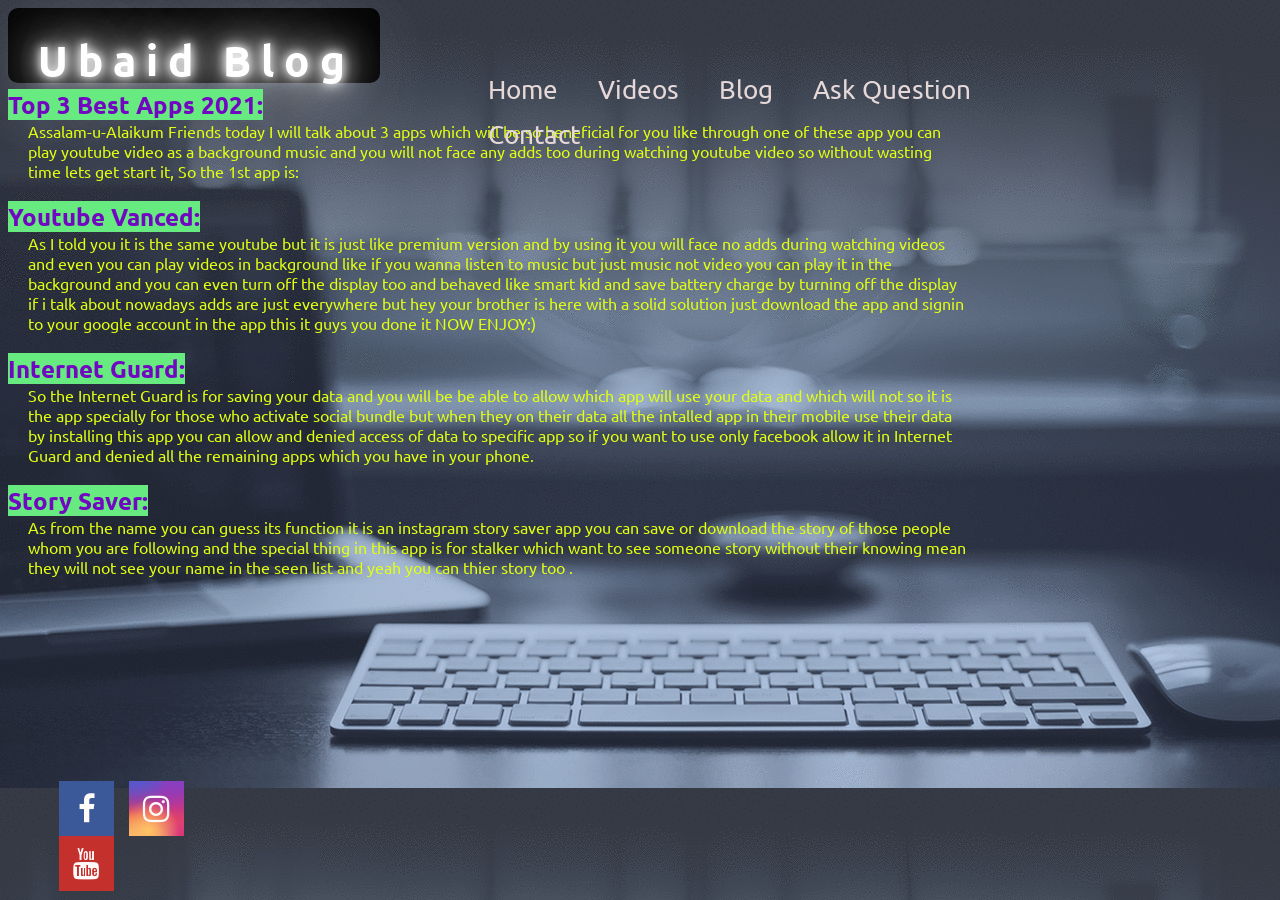
<file: blog 2.html>
<!DOCTYPE html>
<html lang="en">

<head>
    <meta charset="UTF-8">
    <meta name="viewport" content="width=device-width, initial-scale=1.0">
    <link rel="stylesheet" href="css/blog 2.css">
    <link rel="stylesheet" href="https://cdnjs.cloudflare.com/ajax/libs/font-awesome/4.7.0/css/font-awesome.min.css">
    <link rel="preconnect" href="https://fonts.gstatic.com">
<link href="https://fonts.googleapis.com/css2?family=Ubuntu&display=swap" rel="stylesheet">
    <title>Ubaid Blog</title>
</head>

<body>
    <header>
        <h1 class="logo">Ubaid Blog</h1>
        
        
        
        <nav class="navbar">
            <ul>
                <li><a href="index.html">Home</a></li>
                <li><a href="video.html" target="_blank">Videos</a></li>
                <li><a href="blog.html">Blog</a></li>
                <li><a href="question.html">Ask Question</a></li>
                <li><a href="contact.html">Contact</a></li>
            </ul>
        </nav>
        <div class="social">
            <ul>
                <li><a href="https://www.facebook.com/ubaid.alishah.7/" class="fa fa-facebook" target="_blank"></a></li>
                <li><a href="https://www.instagram.com/ubaid_ali_shah/?hl=en" class="fa fa-instagram" target="_blank"></a></li>
                <li><a href="https://www.youtube.com/channel/UCR-MJ4jr49evOHUJ6upgwZA/videos" class="fa fa-youtube" target="_blank"></a></li>
            </ul>
        </div>
        </header>
    <h2 class="topic">Top 3 Best Apps 2021:</h2> <br>
    <span id="intro">Assalam-u-Alaikum Friends today I will talk about 3 apps which will be so beneficial for you like through one of these app you can 
        play youtube video as a background music and you will not face any adds too during watching youtube video so without wasting time lets get start it,
        So the 1st app is: <br><br>

    </span>
    <h2 class="topic">Youtube Vanced:</h2> <br>
    <span id="vanced">As I told you it is the same youtube but it is just like premium version and by using it you will face no adds during watching videos
        and even you can play videos in background like if you wanna listen to music but just music not video you can play it in the background and 
        you can even turn off the display too and behaved like smart kid and save battery charge by turning off the display
         if i talk about nowadays adds are just everywhere but hey your brother is here with a solid solution just download the app and signin to 
        your google account in the app this it guys you done it NOW ENJOY:) <br> <br>
    </span>
    <h2 class="topic">Internet Guard:</h2> <br>
    <span id="guard">So the Internet Guard is for saving your data and you will be be able to allow which app will use your data and which will not so
         it is the app specially for those who activate social bundle but when they on their data all the intalled app in their mobile use their
        data by installing this app you can allow and denied access of data to specific app so if you want to use only facebook allow it in Internet Guard and denied all 
        the remaining apps which you have in your phone. <br> <br>
    </span>
    <h2 class="topic">Story Saver:</h2> <br>
    <span id="story">As from the name you can guess its function it is an instagram story saver app you can save or download the story of those people whom you are following
        and the special thing in this app is for stalker which want to see someone story without their knowing mean they will not see your name in the seen list and yeah you
        can thier story too . <br><br>

    </span>

</body>

</html>
</file>
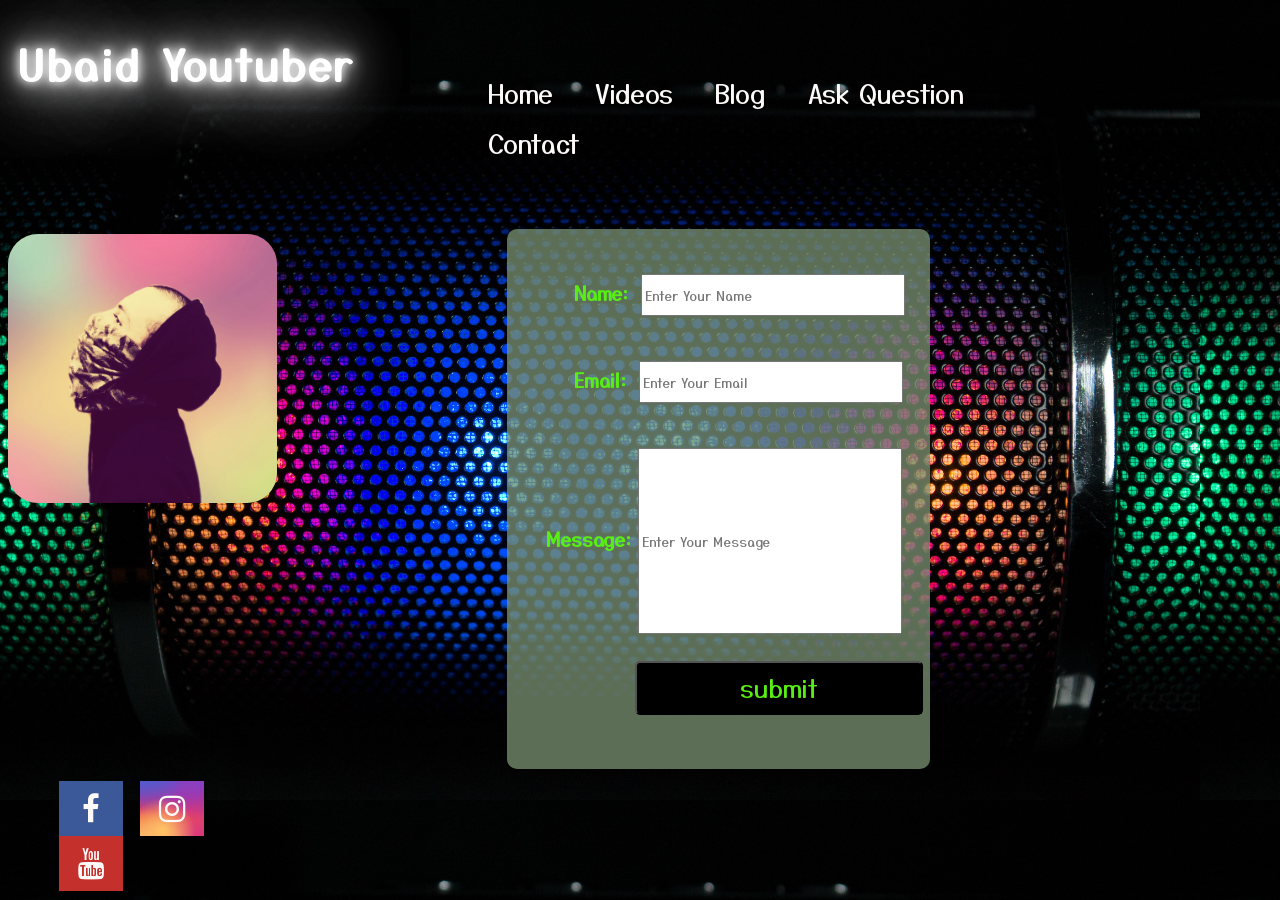
<file: contact.html>
<!DOCTYPE html>
<html lang="en">
<head>
    <meta charset="UTF-8">
    <meta name="viewport" content="width=device-width, initial-scale=1.0">
    <link rel="stylesheet" href="css/contact.css">
    <link rel="stylesheet" href="https://cdnjs.cloudflare.com/ajax/libs/font-awesome/4.7.0/css/font-awesome.min.css">
    <link rel="preconnect" href="https://fonts.gstatic.com">
<link href="https://fonts.googleapis.com/css2?family=Yusei+Magic&display=swap" rel="stylesheet">
    <title>Contact</title>
</head>
<body>
    <h1 class="logo">Ubaid Youtuber</h1>
    <img src="image/Channel.jpg" alt="logo" class="photo">
    <nav class="navbar">
        <ul>
            <li><a href="index.html">Home</a></li>
            <li><a href="video.html" target="_blank">Videos</a></li>
            <li><a href="blog.html">Blog</a></li>
            <li><a href="question.html">Ask Question</a></li>
            <li><a href="contact.html">Contact</a></li>
        </ul>
    </nav>
 
    <div class="social">
        <ul>
            <li><a href="https://www.facebook.com/ubaid.alishah.7/" class="fa fa-facebook" target="_blank"></a></li>
            <li><a href="https://www.instagram.com/ubaid_ali_shah/?hl=en" class="fa fa-instagram" target="_blank"></a></li>
            <li><a href="https://www.youtube.com/channel/UCR-MJ4jr49evOHUJ6upgwZA/videos" class="fa fa-youtube" target="_blank"></a></li>
        </ul>
    </div>
    <div class="container">

    <form action="noaction.php">
        <label for="ub">&nbsp;&nbsp;&nbsp;&nbsp;Name:&nbsp;</label>
        <input type="text" name="name" id="ub" placeholder="Enter Your Name"> <br>
        <label for="ab">&nbsp;&nbsp;&nbsp;&nbsp;Email:&nbsp;</label>
        <input type="email" name="email" id="ab" placeholder="Enter Your Email"> <br>
        <label for="ib">Message: </label>
        <input type="text" name="Message" id="ib" placeholder="Enter Your Message"> <br>
        <input type="submit" value="submit" id="db">
    </form>
</div>
</body>
</html>
</file>
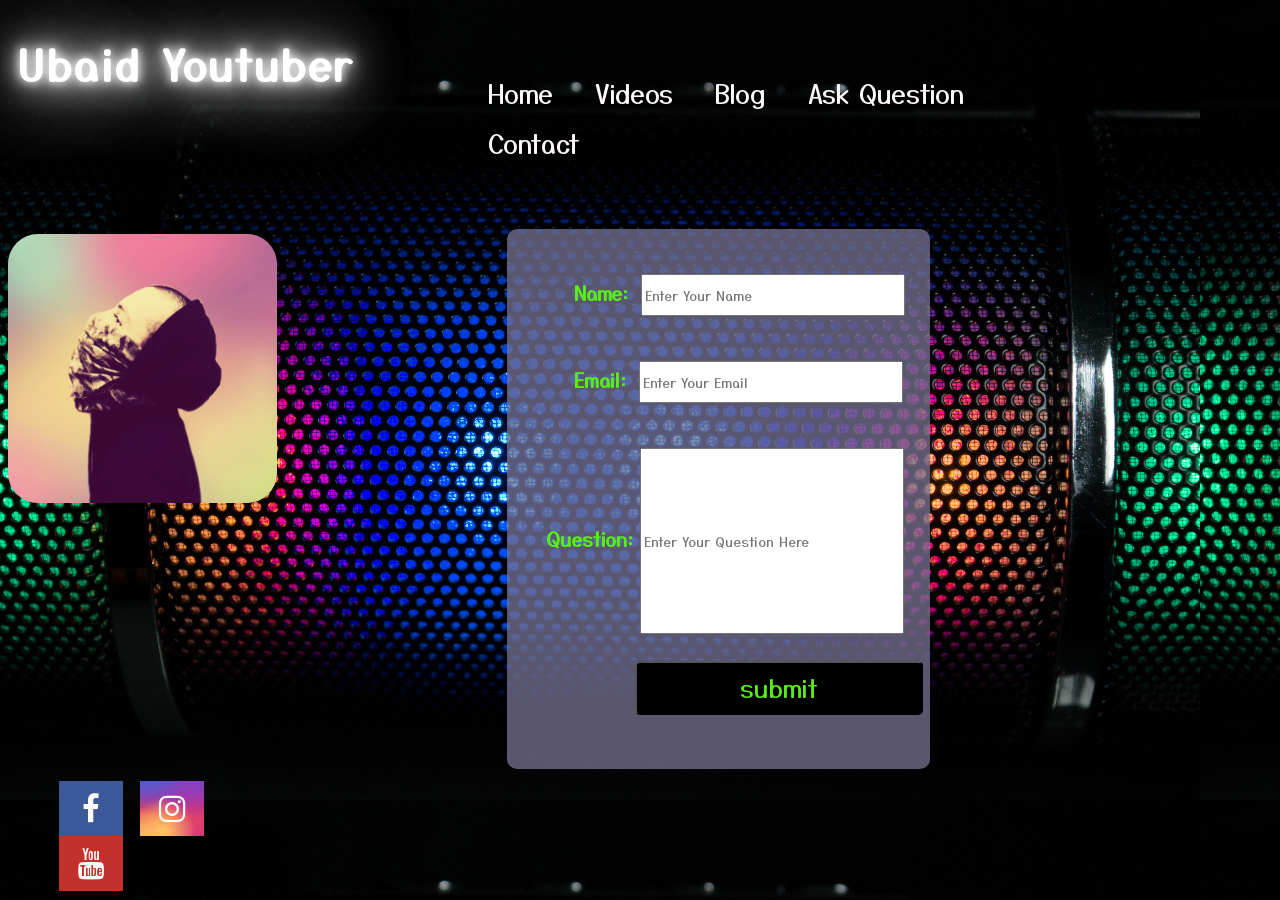
<file: question.html>
<!DOCTYPE html>
<html lang="en">
<head>
    <meta charset="UTF-8">
    <meta name="viewport" content="width=device-width, initial-scale=1.0">
    <link rel="stylesheet" href="css/question.css">
    <link rel="stylesheet" href="https://cdnjs.cloudflare.com/ajax/libs/font-awesome/4.7.0/css/font-awesome.min.css">
    <link rel="preconnect" href="https://fonts.gstatic.com">
<link href="https://fonts.googleapis.com/css2?family=Yusei+Magic&display=swap" rel="stylesheet">
    <title>Question</title>
</head>
<body>
    <h1 class="logo">Ubaid Youtuber</h1>
    <img src="image/Channel.jpg" alt="logo" class="photo">
    <nav class="navbar">
        <ul>
            <li><a href="index.html">Home</a></li>
            <li><a href="video.html" target="_blank">Videos</a></li>
            <li><a href="blog.html">Blog</a></li>
            <li><a href="question.html">Ask Question</a></li>
            <li><a href="contact.html">Contact</a></li>
        </ul>
    </nav>
 
    <div class="social">
        <ul>
            <li><a href="https://www.facebook.com/ubaid.alishah.7/" class="fa fa-facebook" target="_blank"></a></li>
            <li><a href="https://www.instagram.com/ubaid_ali_shah/?hl=en" class="fa fa-instagram" target="_blank"></a></li>
            <li><a href="https://www.youtube.com/channel/UCR-MJ4jr49evOHUJ6upgwZA/videos" class="fa fa-youtube" target="_blank"></a></li>
        </ul>
    </div>
    <div class="container">

    <form action="noaction.php">
        <label for="ub">&nbsp;&nbsp;&nbsp;&nbsp;Name:&nbsp;</label>
        <input type="text" name="name" id="ub" placeholder="Enter Your Name"> <br>
        <label for="ab">&nbsp;&nbsp;&nbsp;&nbsp;Email:&nbsp;</label>
        <input type="email" name="email" id="ab" placeholder="Enter Your Email"> <br>
        <label for="ib">Question: </label>
        <input type="text" name="Question" id="ib" placeholder="Enter Your Question Here"> <br>
        <input type="submit" value="submit" id="db">
    </form>
</div>
</body>
</html>
</file>
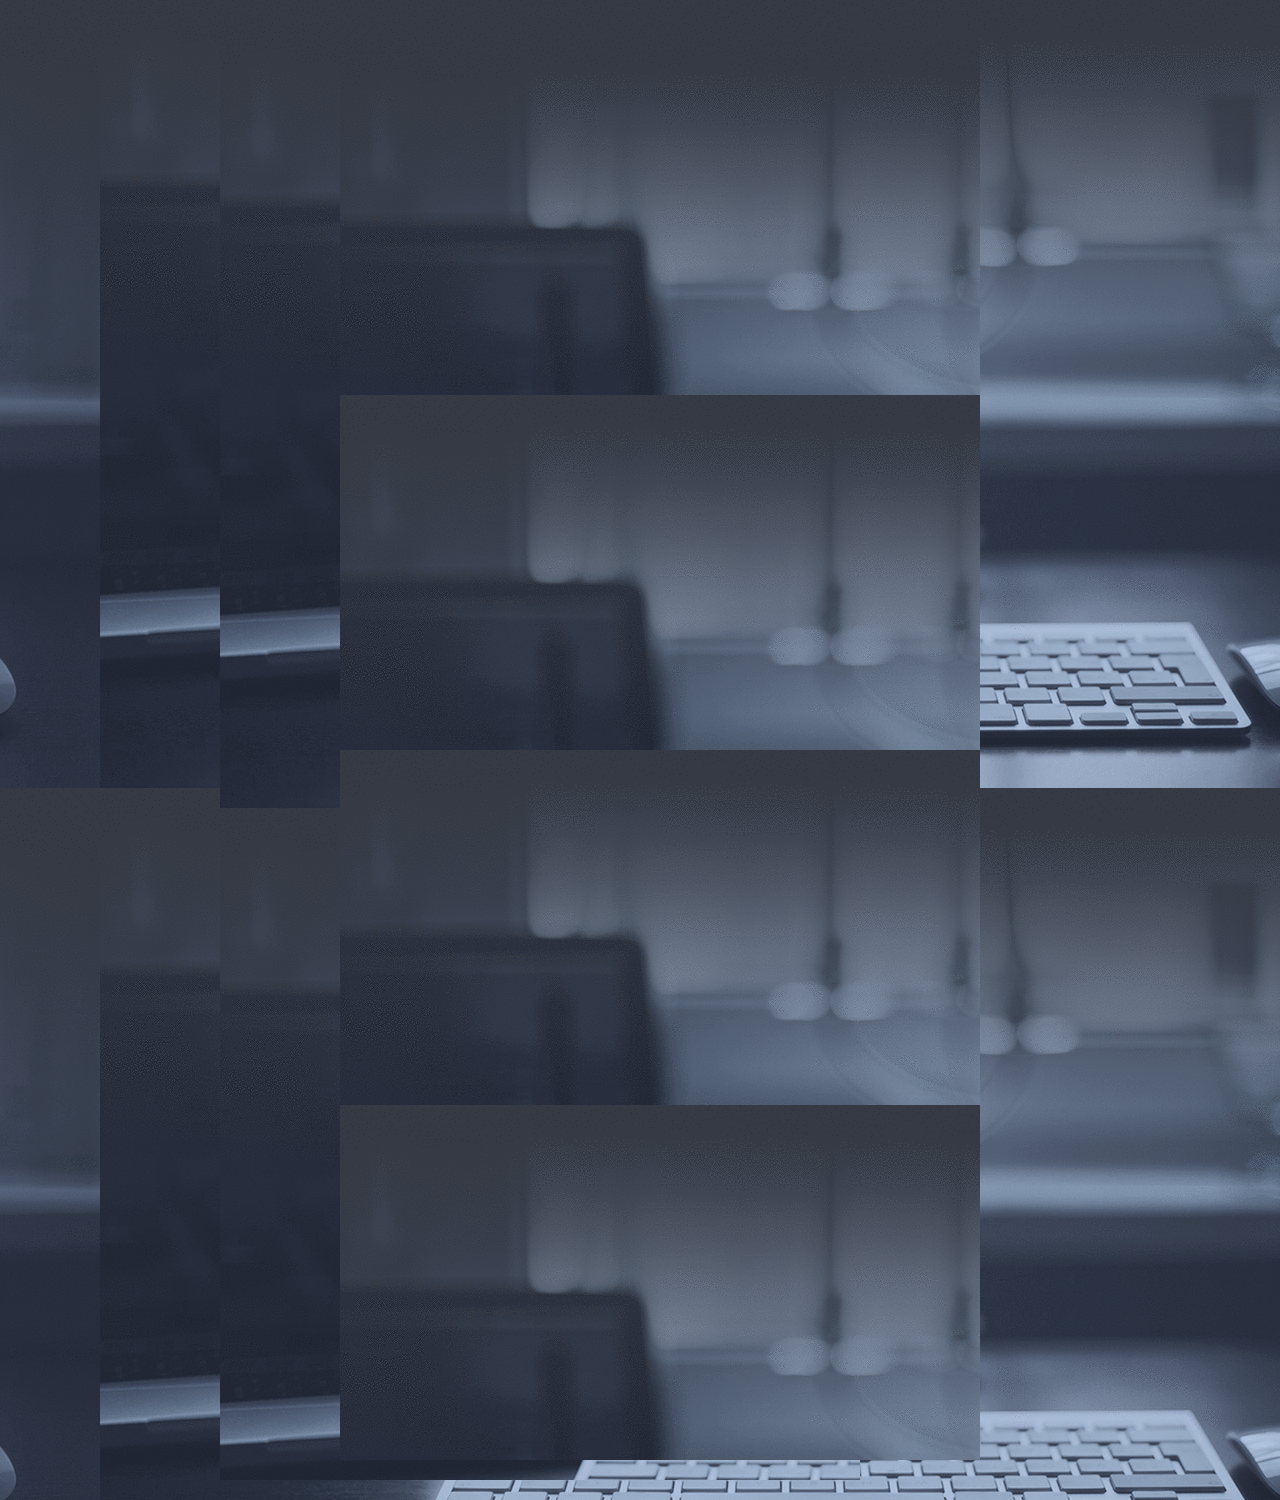
<file: video.html>
<html>
    <head>
        <iframe width="560" height="315" src="https://www.youtube.com/embed/gCnKOAfqjAY" frameborder="0" allow="accelerometer; autoplay; clipboard-write; encrypted-media; gyroscope; picture-in-picture" allowfullscreen></iframe>
        <iframe width="560" height="315" src="https://www.youtube.com/embed/6Ulg20Hen6M" frameborder="0" allow="accelerometer; autoplay; clipboard-write; encrypted-media; gyroscope; picture-in-picture" allowfullscreen></iframe>
        <iframe width="560" height="315" src="https://www.youtube.com/embed/9aguwcWEw5I" frameborder="0" allow="accelerometer; autoplay; clipboard-write; encrypted-media; gyroscope; picture-in-picture" allowfullscreen></iframe>
        <iframe width="560" height="315" src="https://www.youtube.com/embed/CE5NkbDU-bQ" frameborder="0" allow="accelerometer; autoplay; clipboard-write; encrypted-media; gyroscope; picture-in-picture" allowfullscreen></iframe>
        <link rel="stylesheet" href="css/video.css">
        <title>Videos</title>

    </head>
    <body>
        
        
    </body>
</html>
</file>
<file: css/blog 2.css>
*{
  font-family: 'Ubuntu', sans-serif;
  box-sizing: border-box;
}  
.topic{
  color: #7107c0;
  display: inline;
  background-color: #67ea80;
}
body{
  background-image: url(../image/imageblog.png);
  max-width: 1200px;
}
#vanced{
  color: #e1ff11;
  margin-left: 20px;
  display: block;
  padding-right: 20%;
}
#intro{
  color: #e1ff11;
  display: block;
  margin-left: 20px;
  padding-right: 20%;
}
#story{
  color: #e1ff11;
  display: block;
  margin-left: 20px;
  padding-right: 20%;
}
#guard{
  color: #e1ff11;
  display: block;
  margin-left: 20px;
  padding-right: 20%;
}


.navbar li{
  display: inline-block;
  padding-top: 13px;
}

.navbar li a {
      text-decoration: none;
       font-size: 26px;
      color: rgb(230, 216, 216);
      display: inline-block;
      width: auto;
      padding-left: 18px;
      padding-right: 18px;
}
.navbar ul {
/* border: 2px solid black; */
max-width: 50%;
margin-left: 33%;
position: absolute;
top: 5%;
max-height: auto;
/* background:  #000; */
border-radius: 8px; 
}
.logo{
  color: #fff;
  max-height: 75px;
  max-width: 31%;
  background-color: #000;
  padding-top:25px;
  margin-bottom: 6px;
  margin-top: 0%;
  font-size: 42px;
  padding-left: 10px;
  letter-spacing: 3px;
  border-radius: 10px; 
  padding-left: 30px;
  letter-spacing: 10px;
}
.logo{
  text-shadow: 0 0 10px #fff,
               0 0 20px #fff,
               0 0 40px #fff,
               0 0 80px #fff,
               0 0 120px #fff,  
               0 0 160px #fff;   


}
.navbar li a:hover{
  background-color: grey;
  border-radius: 8px;
  color: black;
  }
  .social ul{
    /* border: 2px solid yellow; */
    width: 18%;
    position: absolute;
    margin-left: 0%;
    top:85% ;

  }
  .social ul li{
      display: inline-block;
    padding-left:11px;
      
  }
  .social a{
    padding: 12px;
    font-size: 31px;
    width: 55px;
    text-align: center;
    text-decoration: none;
    color: snow;
  }
.fa-facebook{
    background: #3B5998
}
.fa-instagram{
    background: radial-gradient(circle farthest-corner at 35% 90%, #fec564, transparent 50%), radial-gradient(circle farthest-corner at 0 140%, #fec564, transparent 50%), radial-gradient(ellipse farthest-corner at 0 -25%, #5258cf, transparent 50%), radial-gradient(ellipse farthest-corner at 20% -50%, #5258cf, transparent 50%), radial-gradient(ellipse farthest-corner at 100% 0, #893dc2, transparent 50%), radial-gradient(ellipse farthest-corner at 60% -20%, #893dc2, transparent 50%), radial-gradient(ellipse farthest-corner at 100% 100%, #d9317a, transparent), linear-gradient(#6559ca, #bc318f 30%, #e33f5f 50%, #f77638 70%, #fec66d 100%); ;
}
.fa-youtube{
    background: #c4302b;
}
</file>
<file: css/contact.css>
*{

    font-family: 'Yusei Magic', sans-serif;
}

.container{
    /* border: 2px solid red; */
    display:flex;
    align-content: center;
    margin-left: 39vw;
    margin-top: 15vh;
    width: 30vw;
    background-color: #799070c4;
    border-radius: 10px;
    height: 60vh;
    padding-left: 3vw;
    
}
#ub{
margin-top: 5vh;
width: 20vw;
height: 4vh;

}
#ab{
    margin-top: 5vh;
    width: 20vw;
    height: 4vh;
}
#ib{

height: 20vh;
width: 20vw;
margin-top: 5vh;

}
#db{
    height: 6vh;
    width: 32vh;
    margin-top: 3vh;
    margin-left: 7vw;
    font-size: 25px;
    color: #58ee14;
    background: black;
    text-align: center;
    padding-bottom: 3px;
    border-radius:5px;
}
body{
    background-image: url(../image/5.jpg);
    background-size: 1200px;
}
label{
    color:#58ee14;
    font-weight: bold;
    font-size: 1.2rem;

}
img{
    
    display: inline-block;
    max-width: 21%;
     position: absolute;
     /* border: 2px solid green; */
     top: 26%;
     border-radius: 30px;
     
}
.logo{
    color: #fff;
    max-height: 75px;
    max-width: 31%;
    background-color: #000;
    padding-top:25px;
    margin-bottom: 6px;
    margin-top: 0%;
    font-size: 42px;
    padding-left: 10px;
    letter-spacing: 3px;
}
.logo{
    text-shadow: 0 0 10px #fff,
                 0 0 20px #fff,
                 0 0 40px #fff,
                 0 0 80px #fff,
                 0 0 120px #fff,  
                 0 0 160px #fff;  


  }
  .navbar li{
    display: inline-block;
    padding-top: 13px;
}

.navbar li a {
        text-decoration: none;
        /* border: 2px solid red; */
        font-size: 26px;
        color: snow;
        display: inline-block;
        width: auto;
        padding-left: 18px;
        padding-right: 18px;
}
.navbar ul {
	/* border: 2px solid black; */
	max-width: 50%;
	margin-left: 33%;
	position: absolute;
	top: 5%;
	max-height: auto;
	/* background: #384769; */
	border-radius: 8px;
}
.social ul{
    /* border: 2px solid yellow; */
    width: 18%;
    position: absolute;
    margin-left: 0%;
    top:85% ;

  }
  .social ul li{
      display: inline-block;
    padding-left:11px;
      
  }
  .social a{
    padding: 12px;
    font-size: 31px;
    width: 40px;
    text-align: center;
    text-decoration: none;
    color: snow;
  }
.fa-facebook{
    background: #3B5998
}
.fa-instagram{
    background: radial-gradient(circle farthest-corner at 35% 90%, #fec564, transparent 50%), radial-gradient(circle farthest-corner at 0 140%, #fec564, transparent 50%), radial-gradient(ellipse farthest-corner at 0 -25%, #5258cf, transparent 50%), radial-gradient(ellipse farthest-corner at 20% -50%, #5258cf, transparent 50%), radial-gradient(ellipse farthest-corner at 100% 0, #893dc2, transparent 50%), radial-gradient(ellipse farthest-corner at 60% -20%, #893dc2, transparent 50%), radial-gradient(ellipse farthest-corner at 100% 100%, #d9317a, transparent), linear-gradient(#6559ca, #bc318f 30%, #e33f5f 50%, #f77638 70%, #fec66d 100%); ;
}
.fa-youtube{
    background: #c4302b;
}
.navbar li a:hover{
    background-color: grey;
    border-radius: 8px;
    color: black;
    }
</file>
<file: css/question.css>
*{
    font-family: 'Yusei Magic', sans-serif;

}
.container{
    /* border: 2px solid red; */
    display:flex;
    align-content: center;
    margin-left: 39vw;
    margin-top: 15vh;
    width: 30vw;
    background-color: #747090c4;
    border-radius: 10px;
    height: 60vh;
    padding-left: 3vw;
    
}
#ub{
margin-top: 5vh;
width: 20vw;
height: 4vh;

}
#ab{
    margin-top: 5vh;
    width: 20vw;
    height: 4vh;
}
#ib{

height: 20vh;
width: 20vw;
margin-top: 5vh;

}
#db{
    height: 6vh;
    width: 32vh;
    margin-top: 3vh;
    margin-left: 7vw;
    font-size: 25px;
    color: #58ee14;
    background: black;
    text-align: center;
    padding-bottom: 3px;
    border-radius:5px;
}
body{
    background-image: url(../image/5.jpg);
    background-size: 1200px;
}
label{
    color:#58ee14;
    font-weight: bold;
    font-size: 1.2rem;

}
img{
    
    display: inline-block;
    max-width: 21%;
     position: absolute;
     /* border: 2px solid green; */
     top: 26%;
     border-radius: 30px;
     
}
.logo{
    color: #fff;
    max-height: 75px;
    max-width: 31%;
    background-color: #000;
    padding-top:25px;
    margin-bottom: 6px;
    margin-top: 0%;
    font-size: 42px;
    padding-left: 10px;
    letter-spacing: 3px;
}
.logo{
    text-shadow: 0 0 10px #fff,
                 0 0 20px #fff,
                 0 0 40px #fff,
                 0 0 80px #fff,
                 0 0 120px #fff,  
                 0 0 160px #fff;  


  }
  .navbar li{
    display: inline-block;
    padding-top: 13px;
}

.navbar li a {
        text-decoration: none;
        /* border: 2px solid red; */
        font-size: 26px;
        color: snow;
        display: inline-block;
        width: auto;
        padding-left: 18px;
        padding-right: 18px;
}
.navbar ul {
	/* border: 2px solid black; */
	max-width: 50%;
	margin-left: 33%;
	position: absolute;
	top: 5%;
	max-height: auto;
	/* background: #384769; */
	border-radius: 8px;
}
.social ul{
    /* border: 2px solid yellow; */
    width: 18%;
    position: absolute;
    margin-left: 0%;
    top:85% ;

  }
  .social ul li{
      display: inline-block;
    padding-left:11px;
      
  }
  .social a{
    padding: 12px;
    font-size: 31px;
    width: 40px;
    text-align: center;
    text-decoration: none;
    color: snow;
  }
.fa-facebook{
    background: #3B5998
}
.fa-instagram{
    background: radial-gradient(circle farthest-corner at 35% 90%, #fec564, transparent 50%), radial-gradient(circle farthest-corner at 0 140%, #fec564, transparent 50%), radial-gradient(ellipse farthest-corner at 0 -25%, #5258cf, transparent 50%), radial-gradient(ellipse farthest-corner at 20% -50%, #5258cf, transparent 50%), radial-gradient(ellipse farthest-corner at 100% 0, #893dc2, transparent 50%), radial-gradient(ellipse farthest-corner at 60% -20%, #893dc2, transparent 50%), radial-gradient(ellipse farthest-corner at 100% 100%, #d9317a, transparent), linear-gradient(#6559ca, #bc318f 30%, #e33f5f 50%, #f77638 70%, #fec66d 100%); ;
}
.fa-youtube{
    background: #c4302b;
}
.navbar li a:hover{
    background-color: grey;
    border-radius: 8px;
    color: black;
    }
</file>
<file: css/video.css>
*{
    /* background-image:url(../image/5.jpg) ; */
    background-image: url(../image/imageblog.png);
    width: 600px;
    margin: auto;
    padding: 20px;
    margin-left: 100px;
    
    
}
</file>
